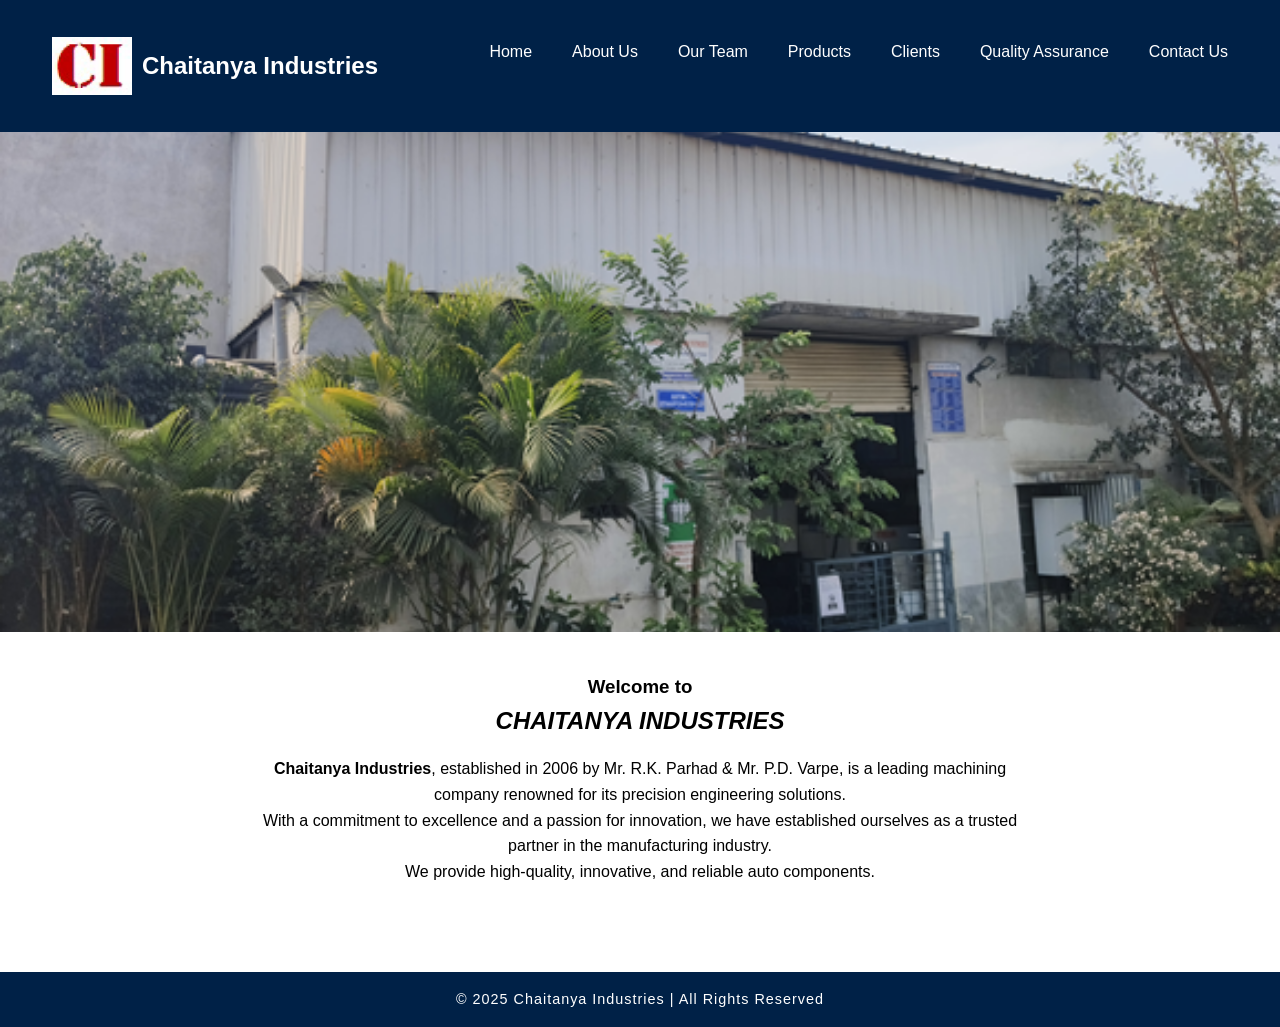
<file: index.html>
<!DOCTYPE html>
<html lang="en">
<head>
    <meta charset="UTF-8">
    <meta name="viewport" content="width=device-width, initial-scale=1.0">
    <meta http-equiv="X-UA-Compatible" content="ie=edge">
    <title>Chaitanya Industries - Home</title>
    <link rel="stylesheet" href="styles.css">
</head>
<body>

    <header>
        <nav>
            <div class="logo">
		<img src="Quality/CILogo.png" alt="Logo">
                <h1>Chaitanya Industries</h1>
            </div>
            <ul class="nav-links">
                <li><a href="index.html">Home</a></li>
                <li><a href="about.html">About Us</a></li>
		<li><a href="team.html">Our Team</a></li>
                <li><a href="products.html">Products</a></li>
		<li><a href="clients.html">Clients</a></li>
                <li><a href="quality.html">Quality Assurance</a></li>
                <li><a href="contact.html">Contact Us</a></li>
            </ul>
        </nav>
    </header>

    <!-- Image Section -->
    <div class="hero-image">
        <!-- Change the src to the relative path or an example path -->
        <img src="Quality/Picture4.png" alt="CI">
    </div>

    <section id="home">
        <h3>Welcome to</h3>
        <h1><b><i>CHAITANYA INDUSTRIES</i></b></h1>
        <p><b>Chaitanya Industries</b>, established in 2006 by Mr. R.K. Parhad & Mr. P.D. Varpe, is a leading machining company renowned for its precision engineering solutions.
        <br>With a commitment to excellence and a passion for innovation, we have established ourselves as a trusted partner in the manufacturing industry.
        <br>We provide high-quality, innovative, and reliable auto components.</p>
    </section>

    <footer>
        <p>&copy; 2025 Chaitanya Industries | All Rights Reserved</p>
    </footer>

</body>
</html>
</file>
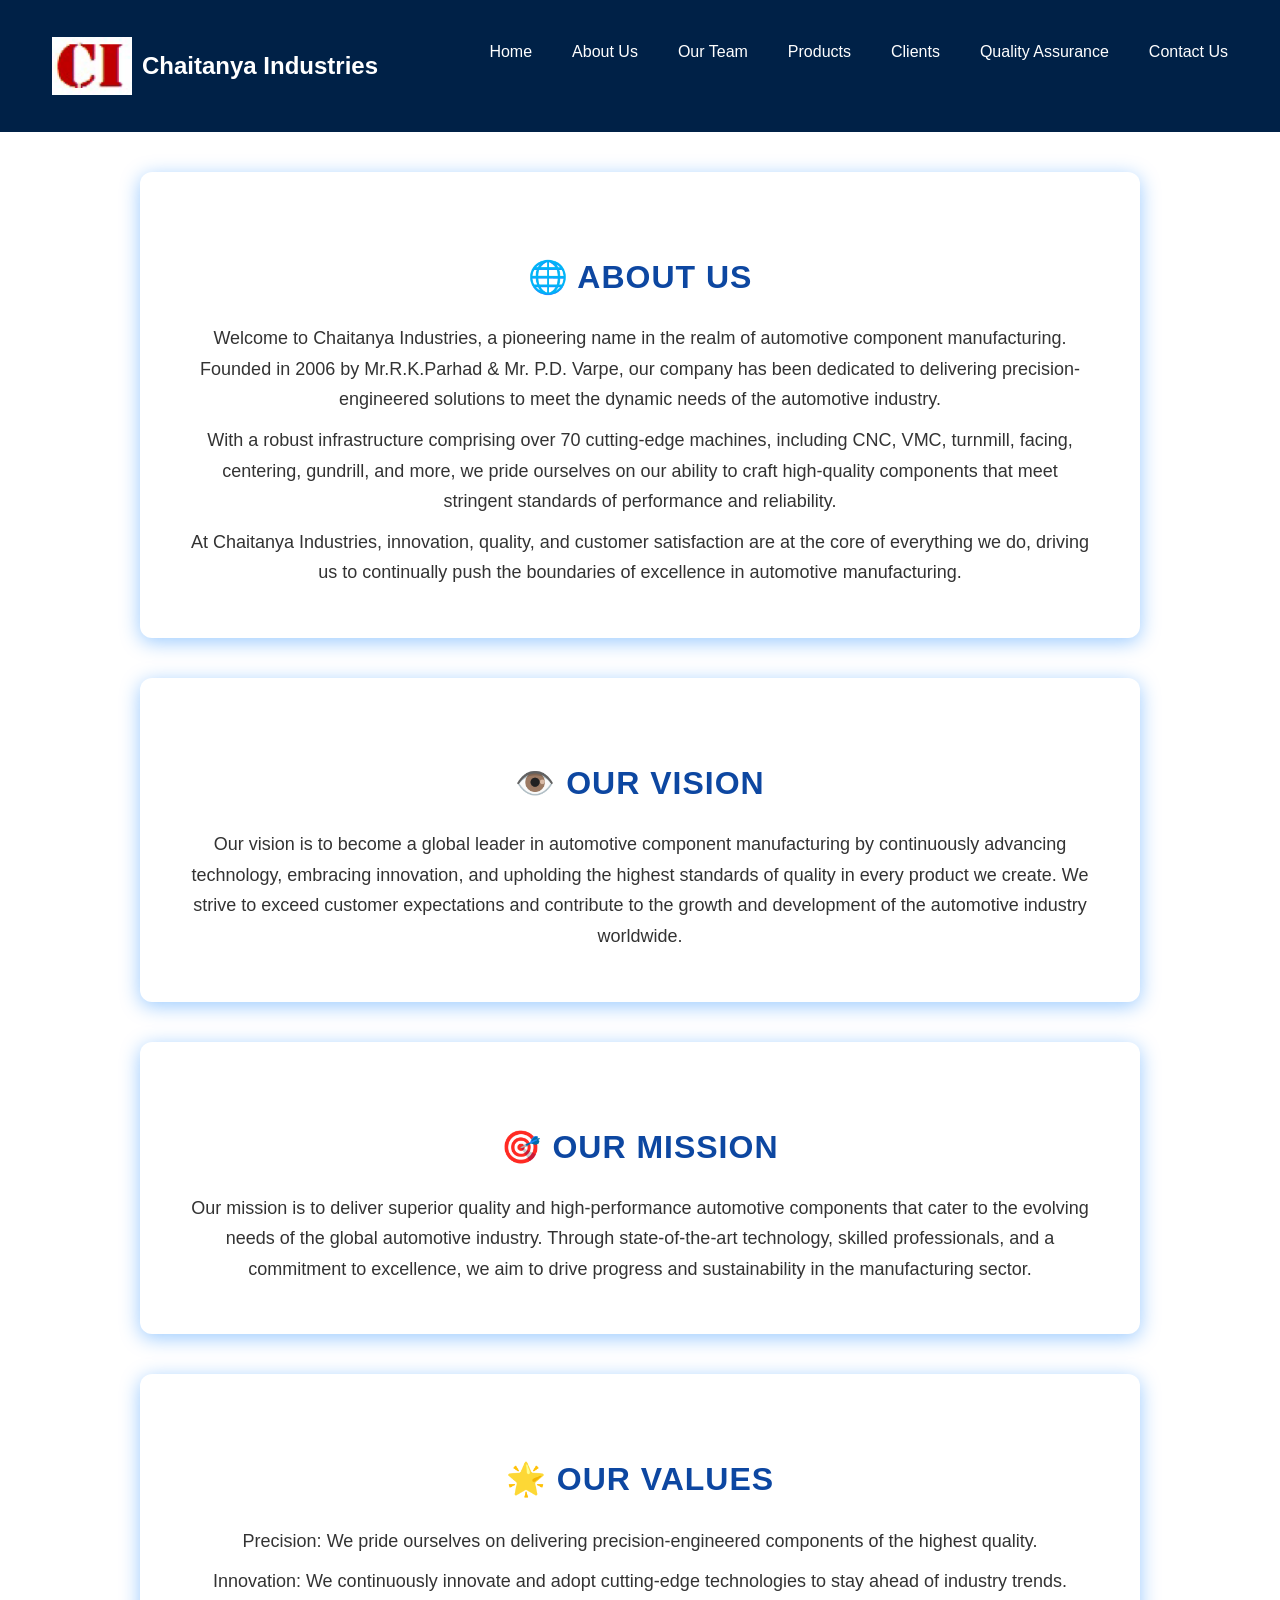
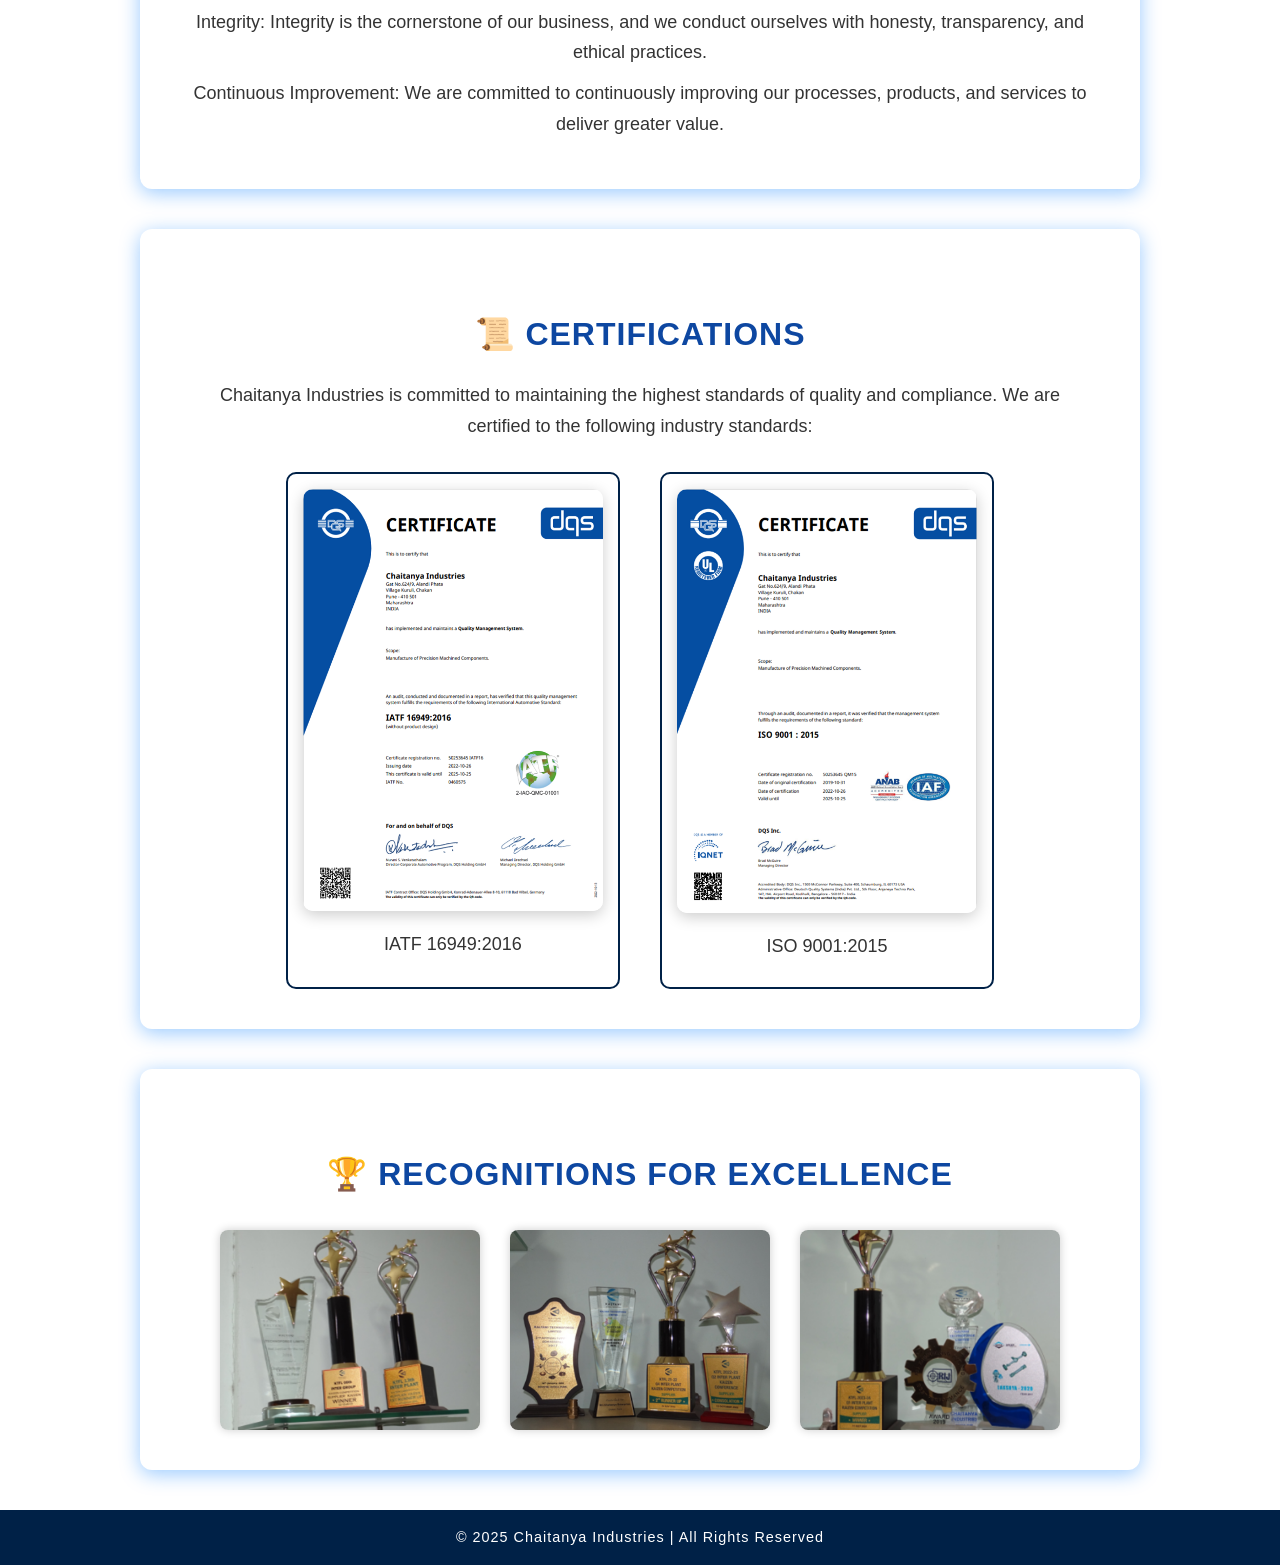
<file: About.html>
<!DOCTYPE html>
<html lang="en">
<head>
    <meta charset="UTF-8">
    <meta name="viewport" content="width=device-width, initial-scale=1.0">
    <meta http-equiv="X-UA-Compatible" content="ie=edge">
    <title>Chaitanya Industries - About Us</title>
    <link rel="stylesheet" href="styles.css">
</head>
<body>
    <!-- Navigation Bar -->

     <header>
        <nav>
            <div class="logo">
		<img src="Quality/CILogo.png" alt="Logo">
                <h1>Chaitanya Industries</h1>
            </div>
            <ul class="nav-links">
                <li><a href="index.html">Home</a></li>
                <li><a href="about.html">About Us</a>
                <ul class="dropdown">
                    <li><a href="#about">About</a></li>
                    <li><a href="#vision">Vision</a></li>
                    <li><a href="#mission">Mission</a></li>
                    <li><a href="#values">Values</a></li>
                    <li><a href="#certifications">Certifications</a></li>
                    <li><a href="#recognitions">Recognitions</a></li>
                </ul>
            </li>
		<li><a href="team.html">Our Team</a></li>
                <li><a href="products.html">Products</a></li>
		<li><a href="clients.html">Clients</a></li>
                <li><a href="quality.html">Quality Assurance</a></li>
                <li><a href="contact.html">Contact Us</a></li>
            </ul>
        </nav>
    </header>


    <!-- About Us Content -->
    <section id="about" class="block">
        <h2>🌐 About Us</h2>
        <p>Welcome to Chaitanya Industries, a pioneering name in the realm of automotive component manufacturing. Founded in 2006 by Mr.R.K.Parhad & Mr. P.D. Varpe, our company has been dedicated to delivering precision-engineered solutions to meet the dynamic needs of the automotive industry.</p>
        <p>With a robust infrastructure comprising over 70 cutting-edge machines, including CNC, VMC, turnmill, facing, centering, gundrill, and more, we pride ourselves on our ability to craft high-quality components that meet stringent standards of performance and reliability.</p>
        <p>At Chaitanya Industries, innovation, quality, and customer satisfaction are at the core of everything we do, driving us to continually push the boundaries of excellence in automotive manufacturing.</p>
    </section>

    <!-- Vision Section -->
    <section id="vision" class="block">
        <h2>👁️ Our Vision</h2>
        <p>Our vision is to become a global leader in automotive component manufacturing by continuously advancing technology, embracing innovation, and upholding the highest standards of quality in every product we create. We strive to exceed customer expectations and contribute to the growth and development of the automotive industry worldwide.</p>
    </section>

    <!-- Mission Section -->
    <section id="mission" class="block">
        <h2>🎯 Our Mission</h2>
        <p>Our mission is to deliver superior quality and high-performance automotive components that cater to the evolving needs of the global automotive industry. Through state-of-the-art technology, skilled professionals, and a commitment to excellence, we aim to drive progress and sustainability in the manufacturing sector.</p>
    </section>

    <!-- Values Section -->
    <section id="values" class="block">
        <h2>🌟 Our Values</h2>
        <p>Precision: We pride ourselves on delivering precision-engineered components of the highest quality.</p>
        <p>Innovation: We continuously innovate and adopt cutting-edge technologies to stay ahead of industry trends.</p>
        <p>Integrity: Integrity is the cornerstone of our business, and we conduct ourselves with honesty, transparency, and ethical practices.</p>
        <p>Continuous Improvement: We are committed to continuously improving our processes, products, and services to deliver greater value.</p>
    </section>

  <!-- Certifications Section -->
    <section id="certifications" class="block">
        <h2>📜 Certifications</h2>
        <p>Chaitanya Industries is committed to maintaining the highest standards of quality and compliance. We are certified to the following industry standards:</p>
        
        <!-- Certification Images Section -->
        <div class="certifications-images">
            <div class="certification">
                <img src="rewards/IATF.png" alt="IATF Certification" class="certification-img">
                <p>IATF 16949:2016</p>
            </div>
            <div class="certification">
                <img src="rewards/ISO.png" alt="ISO Certification" class="certification-img">
                <p>ISO 9001:2015</p>
            </div>
        </div>
    </section>



   <section id="recognitions" class="block">
    <h2>🏆 Recognitions for Excellence</h2>
    <div class="images">
        <img src="rewards/Pic1.png" alt="Award 1">
        <img src="rewards/Pic2.png" alt="Award 2">
        <img src="rewards/Pic3.png" alt="Award 3">
    </div>
</section>


    <!-- Footer -->
    <footer>
        <p>&copy; 2025 Chaitanya Industries | All Rights Reserved</p>
    </footer>
</body>
</html>
</file>
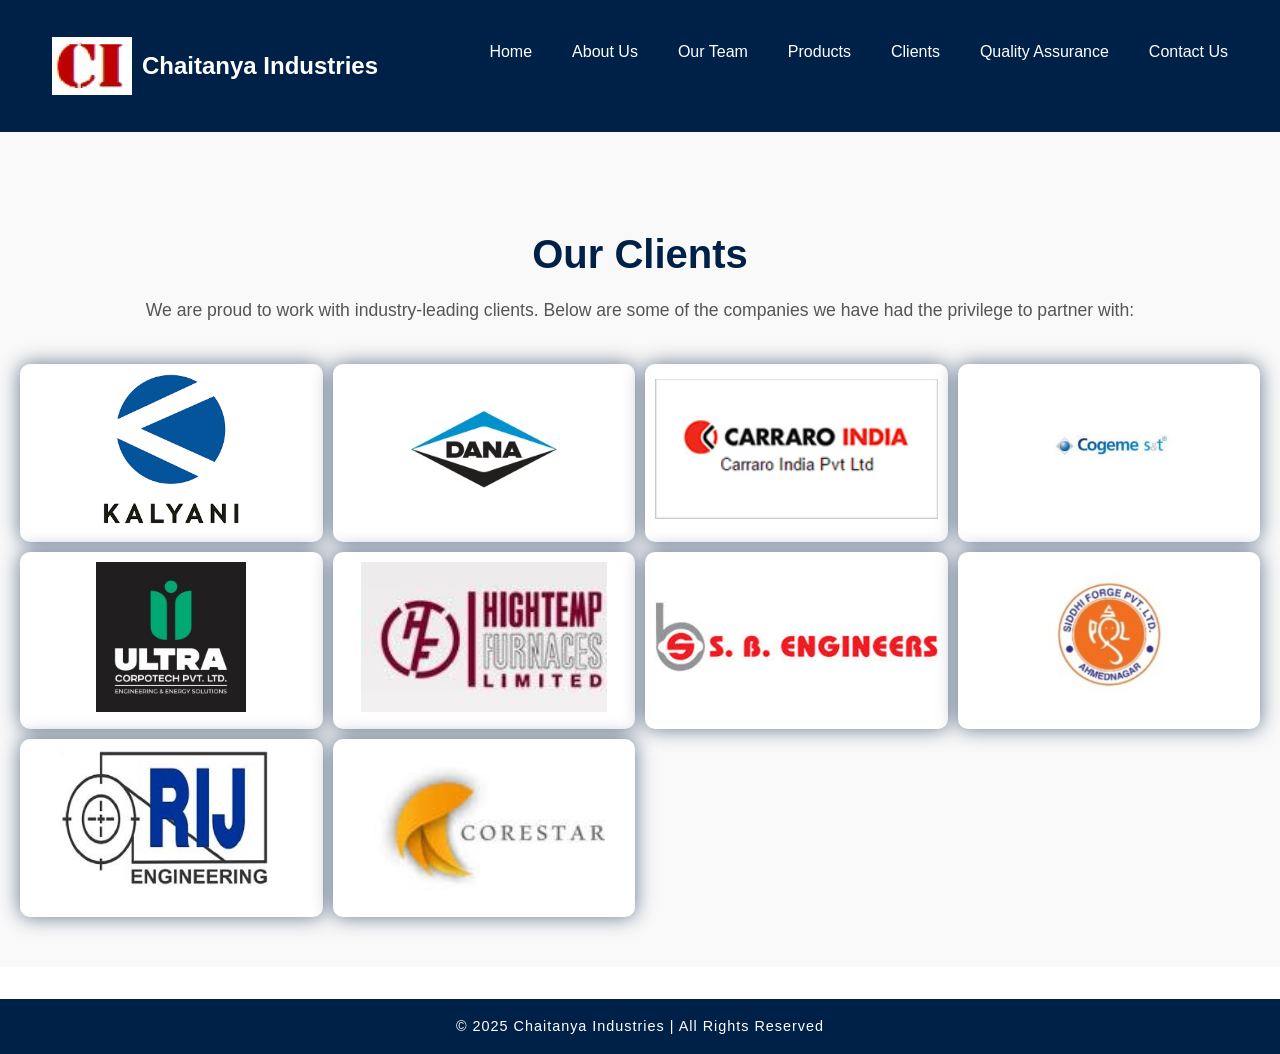
<file: clients.html>
<!DOCTYPE html>
<html lang="en">
<head>
    <meta charset="UTF-8">
    <meta name="viewport" content="width=device-width, initial-scale=1.0">
    <meta http-equiv="X-UA-Compatible" content="ie=edge">
    <title>Chaitanya Industries - Our Clients</title>
    <link rel="stylesheet" href="styles.css">
</head>
<body>
    <!-- Navigation Bar -->
    <header>
        <nav>
            <div class="logo">
		<img src="Quality/CILogo.png" alt="Logo">
                <h1>Chaitanya Industries</h1>
            </div>
            <ul class="nav-links">
                <li><a href="index.html">Home</a></li>
                <li><a href="about.html">About Us</a></li>
		<li><a href="team.html">Our Team</a></li>
                <li><a href="products.html">Products</a></li>
		<li><a href="clients.html">Clients</a></li>
                <li><a href="quality.html">Quality Assurance</a></li>
                <li><a href="contact.html">Contact Us</a></li>
            </ul>
        </nav>
    </header>

    <!-- Clients Content -->
    <section id="clients">
        <h2>Our Clients</h2>
        <p>We are proud to work with industry-leading clients. Below are some of the companies we have had the privilege to partner with:</p>

        <!-- Client Logos Section -->
        <div class="client-logos">
            <div class="client-logo">
                <img src="Clients/Kalyani.png" alt="Client 1">
            </div>
            <div class="client-logo">
                <img src="Clients/dana.jpg" alt="Client 2">
            </div>
            <div class="client-logo">
                <img src="Clients/carraro.png" alt="Client 3">
            </div>
            <div class="client-logo">
                <img src="Clients/cogeme.jpg" alt="Client 4">
            </div>
            <div class="client-logo">
                <img src="Clients/ultracorpotect.jpg" alt="Client 5">
            </div>
            <div class="client-logo">
                <img src="Clients/high temp.jpg" alt="Client 6">
            </div>
	    <div class="client-logo">
                <img src="Clients/s b engineers.jpg" alt="Client 7">
            </div>
	    <div class="client-logo">
                <img src="Clients/siddhiforge.jpg" alt="Client 8">
            </div>
	    <div class="client-logo">
                <img src="Clients/rij.jpg" alt="Client 9">
            </div>
	    <div class="client-logo">
                <img src="Clients/corestar.jpg" alt="Client 9">
            </div>
        </div>
    </section>

    <!-- Footer -->
    <footer>
        <p>&copy; 2025 Chaitanya Industries | All Rights Reserved</p>
    </footer>
</body>
</html>
</file>
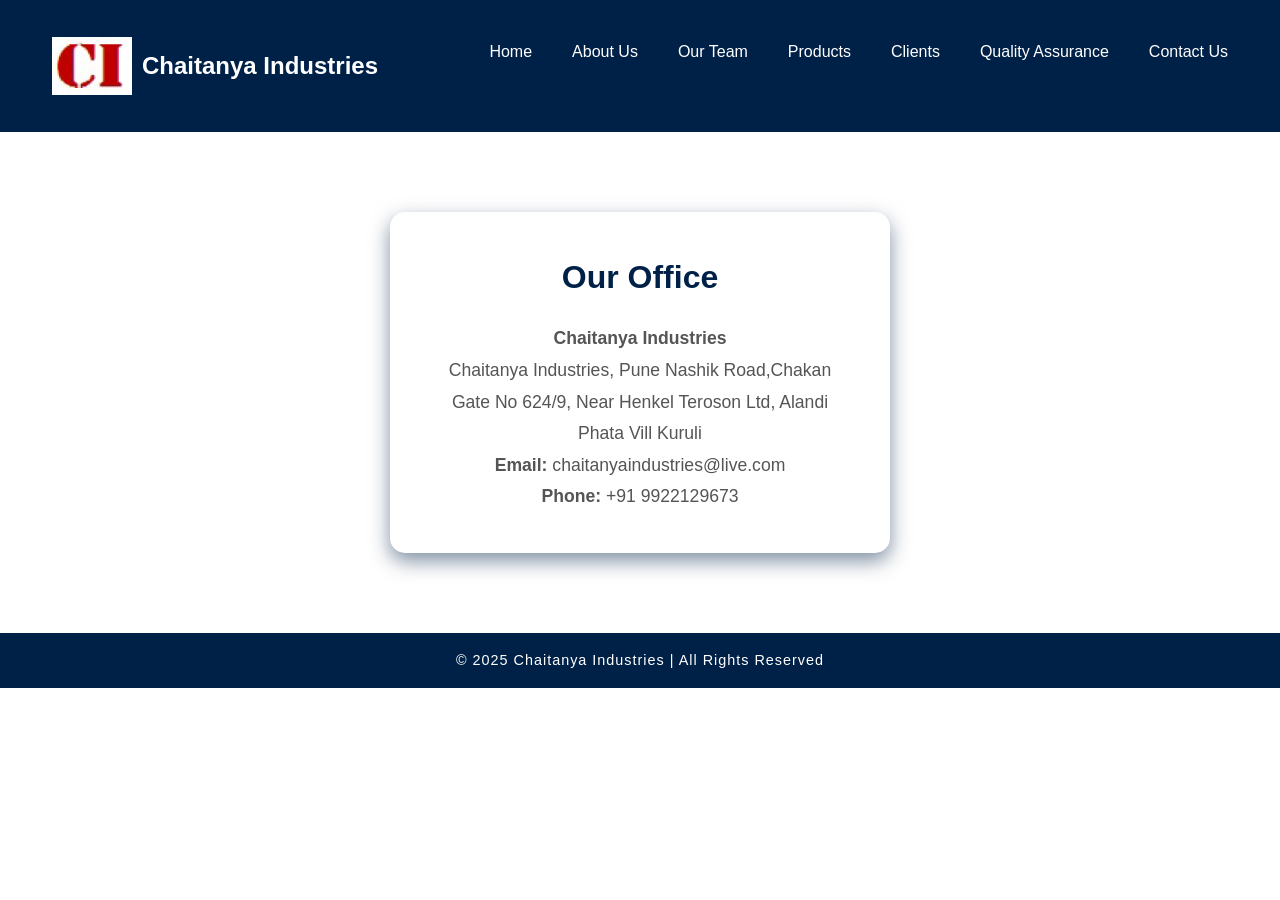
<file: Contact.html>
<!DOCTYPE html>
<html lang="en">
<head>
    <meta charset="UTF-8">
    <meta name="viewport" content="width=device-width, initial-scale=1.0">
    <meta http-equiv="X-UA-Compatible" content="ie=edge">
    <title>Chaitanya Industries - Contact Us</title>
    <link rel="stylesheet" href="styles.css">
</head>
<body>

   <header>
        <nav>
            <div class="logo">
		<img src="Quality/CILogo.png" alt="Logo">
                <h1>Chaitanya Industries</h1>
            </div>
            <ul class="nav-links">
                <li><a href="index.html">Home</a></li>
                <li><a href="about.html">About Us</a></li>
		<li><a href="team.html">Our Team</a></li>
                <li><a href="products.html">Products</a></li>
		<li><a href="clients.html">Clients</a></li>
                <li><a href="quality.html">Quality Assurance</a></li>
                <li><a href="contact.html">Contact Us</a></li>
            </ul>
        </nav>
    </header>

        <div class="company-info">
            <h3>Our Office</h3>
            <p><strong>Chaitanya Industries</strong><br>
            Chaitanya Industries,
	    Pune Nashik Road,Chakan <br>
	    Gate No 624/9, Near Henkel Teroson Ltd, Alandi Phata Vill Kuruli 

            <br><strong>Email:</strong> chaitanyaindustries@live.com<br>
            <strong>Phone:</strong> +91 9922129673</p>
        </div>
    </section>

    <footer>
        <p>&copy; 2025 Chaitanya Industries | All Rights Reserved</p>
    </footer>

</body>
</html>
</file>
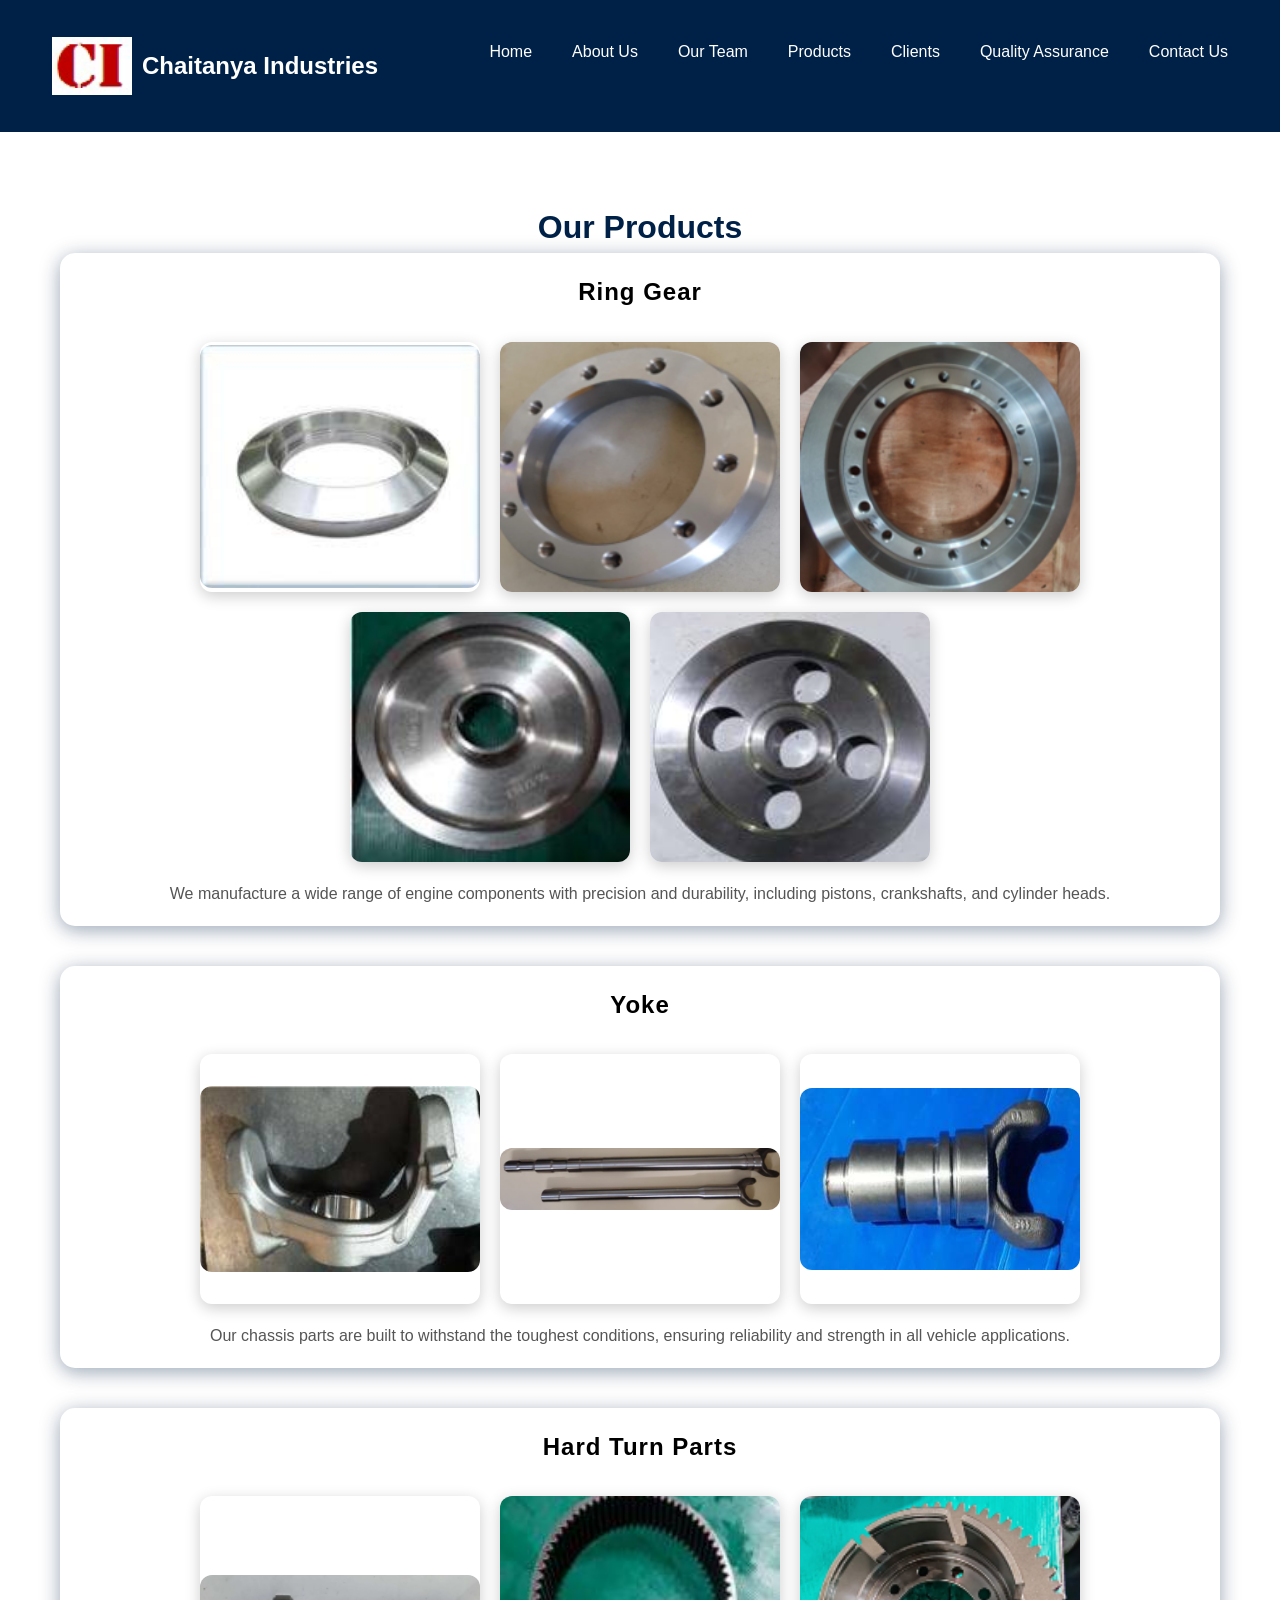
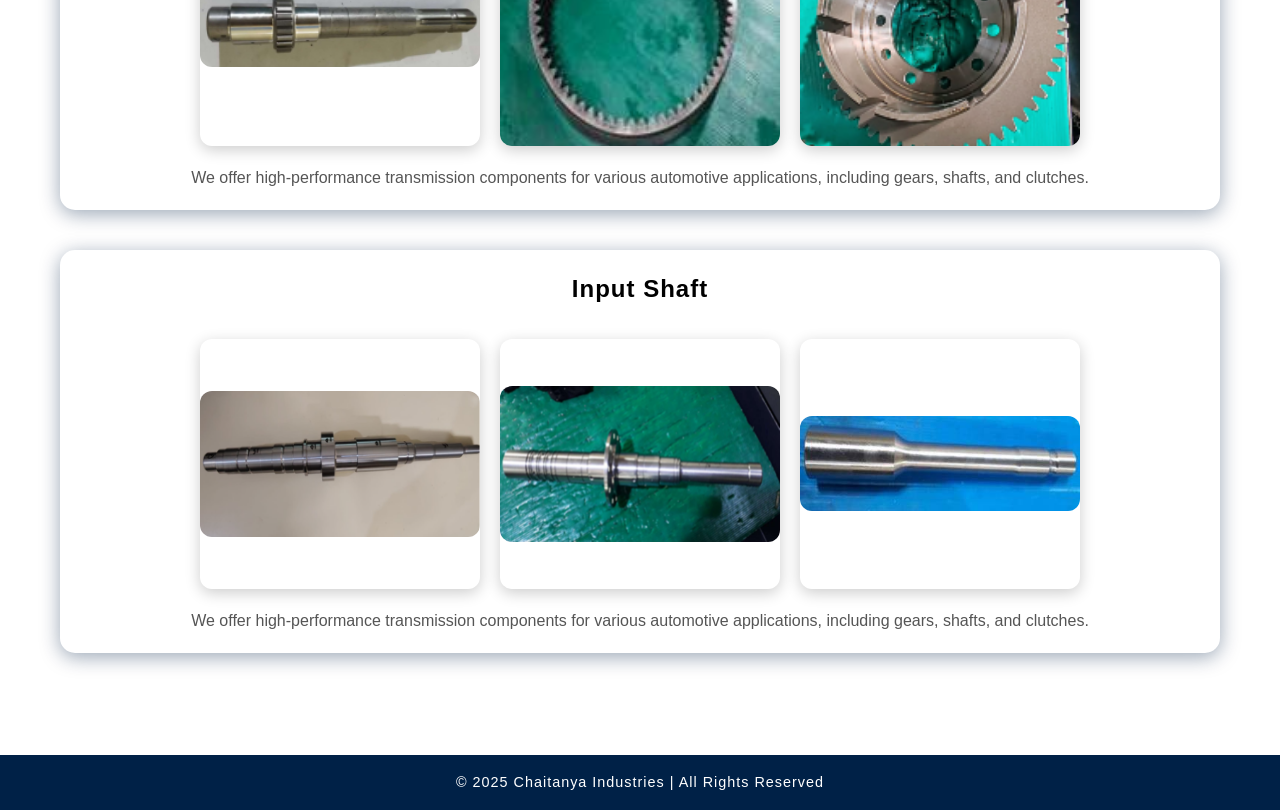
<file: products.html>
<!DOCTYPE html>
<html lang="en">
<head>
    <meta charset="UTF-8">
    <meta name="viewport" content="width=device-width, initial-scale=1.0">
    <meta http-equiv="X-UA-Compatible" content="ie=edge">
    <title>Chaitanya Industries - Products</title>
    <link rel="stylesheet" href="styles.css">
</head>
<body>
    <!-- Navigation Bar -->
    <header>
        <nav>
            <div class="logo">
                <img src="Quality/CILogo.png" alt="Logo">
                <h1>Chaitanya Industries</h1>
            </div>
            <ul class="nav-links">
                <li><a href="index.html">Home</a></li>
                <li><a href="about.html">About Us</a></li>
                <li><a href="team.html">Our Team</a></li>
                <li><a href="products.html">Products</a>
                    <ul class="dropdown">
                        <li><a href="#ring-gear">Ring Gear</a></li>
                        <li><a href="#yoke">Yoke</a></li>
                        <li><a href="#hard-turn-parts">Hard Turn Parts</a></li>
                        <li><a href="#input-shaft">Input Shaft</a></li>
                    </ul>
                </li>
                <li><a href="clients.html">Clients</a></li>
                <li><a href="quality.html">Quality Assurance</a></li>
                <li><a href="contact.html">Contact Us</a></li>
            </ul>
        </nav>
    </header>


    <!-- Products Content -->
    <section id="products">
        <h2>Our Products</h2>

        <!-- Product 1 -->
        <div id="ring-gear" class="product-category">
            <h3>Ring Gear</h3>
            <div class="product-images">
                <div class="product-img"><img src="Products/Ring Gear.jpg" alt="Ring Gear"></div>
                <div class="product-img"><img src="Products/Ring Gear 1.png" alt="Ring Gear 1"></div>
                <div class="product-img"><img src="Products/Ring Gear 2.png" alt="Ring Gear 2"></div>
                <div class="product-img"><img src="Products/Ring Gear 3.jpg" alt="Ring Gear 3"></div>
                <div class="product-img"><img src="Products/Ring Gear 4.jpg" alt="Ring Gear 4"></div>
            </div>
            <div class="product-details">
                <p>We manufacture a wide range of engine components with precision and durability, including pistons, crankshafts, and cylinder heads.</p>
            </div>
        </div>

        <!-- Product 2 -->
        <div id="yoke" class="product-category">
            <h3>Yoke</h3>
            <div class="product-images">
                <div class="product-img"><img src="Products/Yoke.jpg" alt="Yoke"></div>
                <div class="product-img"><img src="Products/Yoke Shaft.png" alt="Yoke Shaft"></div>
                <div class="product-img"><img src="Products/DUJ Diff Yoke.jpg" alt="DUJ Diff Yoke"></div>
            </div>
            <div class="product-details">
                <p>Our chassis parts are built to withstand the toughest conditions, ensuring reliability and strength in all vehicle applications.</p>
            </div>
        </div>

        <!-- Product 3 -->
        <div id="hard-turn-parts" class="product-category">
            <h3>Hard Turn Parts</h3>
            <div class="product-images">
                <div class="product-img"><img src="Products/Hard Turn Parts 1.png" alt="Hard Turn Parts 1"></div>
                <div class="product-img"><img src="Products/Hard Turn Parts 2.jpg" alt="Hard Turn Parts 2"></div>
                <div class="product-img"><img src="Products/Hard Turn Parts.png" alt="Hard Turn Parts"></div>
            </div>
            <div class="product-details">
                <p>We offer high-performance transmission components for various automotive applications, including gears, shafts, and clutches.</p>
            </div>
        </div>

        <!-- Product 4 -->
        <div id="input-shaft" class="product-category">
            <h3>Input Shaft</h3>
            <div class="product-images">
                <div class="product-img"><img src="Products/Input Shaft.png" alt="Input Shaft"></div>
                <div class="product-img"><img src="Products/Input Shaft 1.png" alt="Input Shaft 1"></div>
                <div class="product-img"><img src="Products/Axle Shaft.jpg" alt="Axle Shaft"></div>
            </div>
            <div class="product-details">
                <p>We offer high-performance transmission components for various automotive applications, including gears, shafts, and clutches.</p>
            </div>
        </div>

    </section>

    <!-- Footer -->
    <footer>
        <p>&copy; 2025 Chaitanya Industries | All Rights Reserved</p>
    </footer>
</body>
</html>
</file>
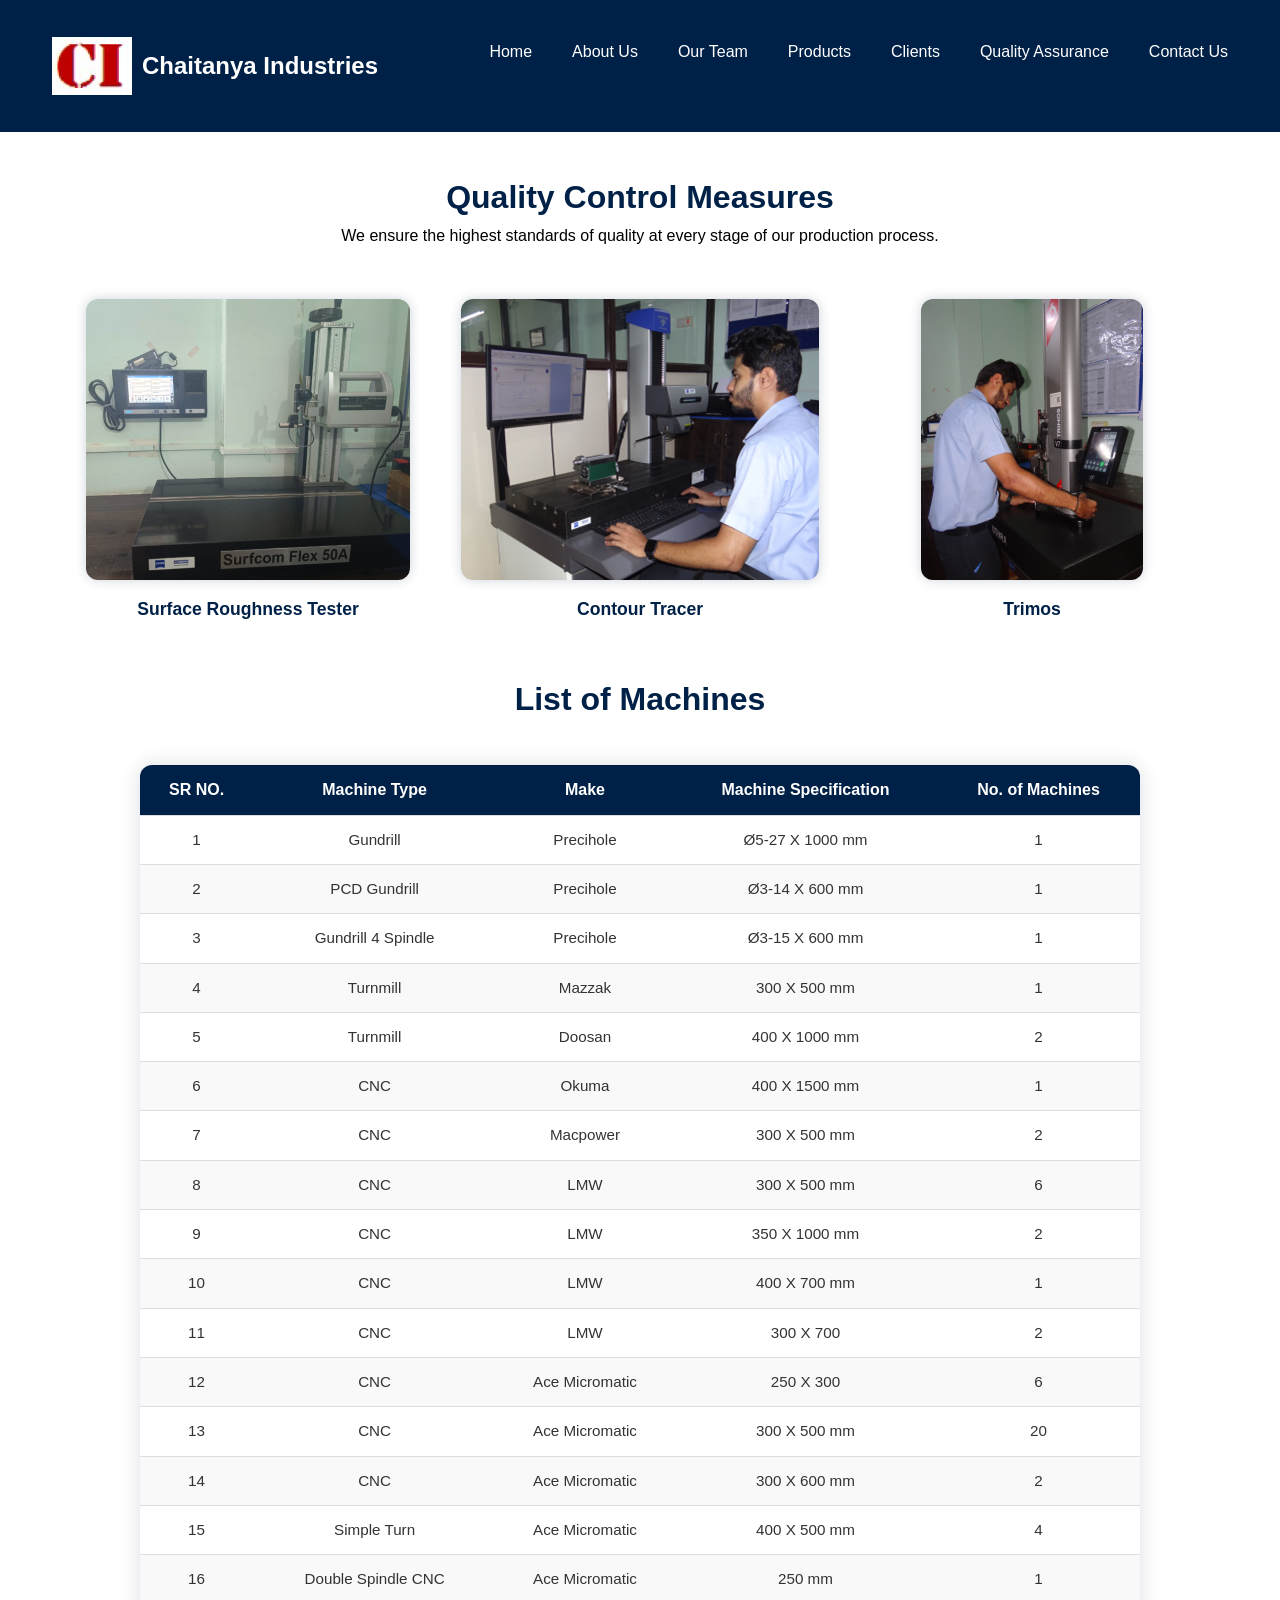
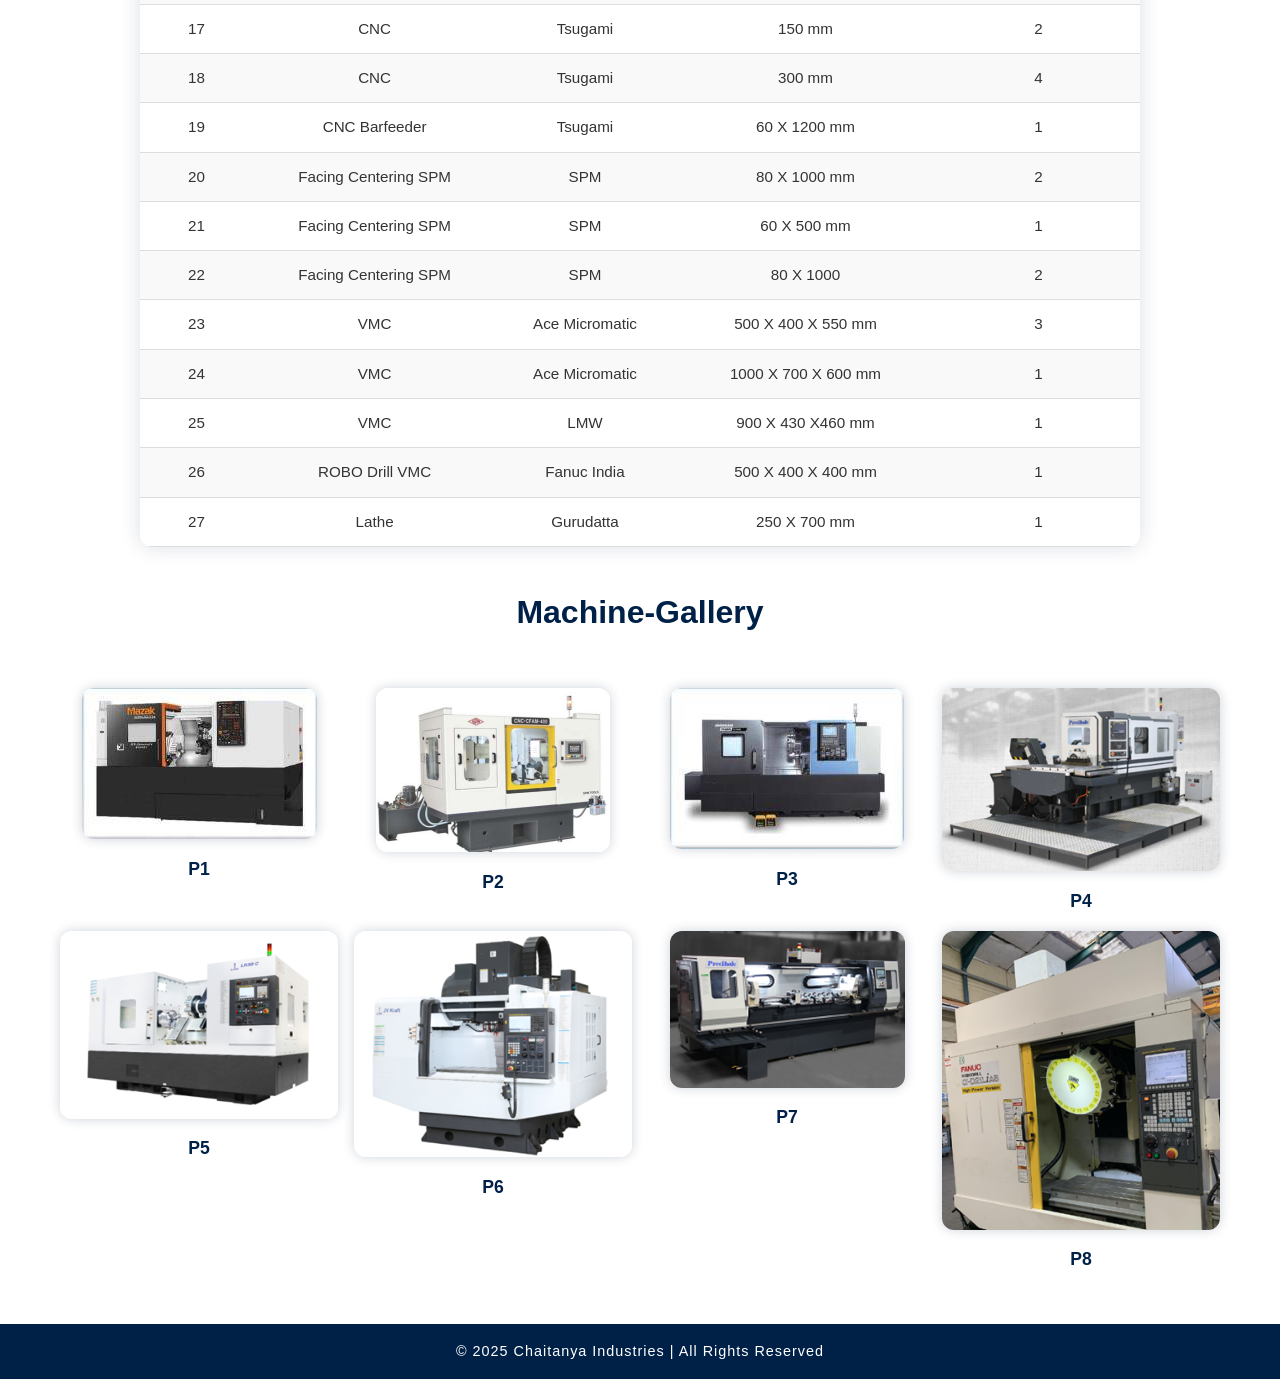
<file: quality.html>
<!DOCTYPE html> 
<html lang="en">
<head>
    <meta charset="UTF-8">
    <meta name="viewport" content="width=device-width, initial-scale=1.0">
    <meta http-equiv="X-UA-Compatible" content="ie=edge">
    <title>Chaitanya Industries - Quality Assurance</title>
    <link rel="stylesheet" href="styles.css">
</head>
<body>

   <header>
        <nav>
            <div class="logo">
                <img src="Quality/CILogo.png" alt="Logo">
                <h1>Chaitanya Industries</h1>
            </div>
            <ul class="nav-links">
                <li><a href="index.html">Home</a></li>
                <li><a href="about.html">About Us</a></li>
                <li><a href="team.html">Our Team</a></li>
                <li><a href="products.html">Products</a></li>
                <li><a href="clients.html">Clients</a></li>
                <li><a href="quality.html">Quality Assurance</a></li>
                <li><a href="contact.html">Contact Us</a></li>
            </ul>
        </nav>
    </header>

    <!-- Quality Assurance Section -->
    <section id="quality-assurance">
    <h2>Quality Control Measures</h2>
    <center><p>We ensure the highest standards of quality at every stage of our production process.</p></center>

    <!-- QA Gallery using unified style -->
    <div class="gallery-grid">
        <div class="gallery-item">
            <img src="Quality/Surface-Roughness-Tester.png" alt="Quality Assurance 1">
            <p>Surface Roughness Tester</p>
        </div>
        <div class="gallery-item">
            <img src="Quality/Contour-Tracer.png" alt="Quality Assurance 2">
            <p>Contour Tracer</p>
        </div>
        <div class="gallery-item">
            <img src="Quality/Trimos.png" alt="Quality Assurance 3">
            <p>Trimos</p>
        </div>
    </div>

        <h2>List of Machines</h2>
        <div class="machine-table">
            <table>
                <thead>
                    <tr>
                        <th>SR NO.</th>
                        <th>Machine Type</th>
                        <th>Make</th>
                        <th>Machine Specification</th>
                        <th>No. of Machines</th>
                    </tr>
                </thead>
                <tbody>
                    <tr><td>1</td><td>Gundrill</td><td>Precihole</td><td>Ø5-27 X 1000 mm</td><td>1</td></tr>
                    <tr><td>2</td><td>PCD Gundrill</td><td>Precihole</td><td>Ø3-14 X 600 mm</td><td>1</td></tr>
                    <tr><td>3</td><td>Gundrill 4 Spindle</td><td>Precihole</td><td>Ø3-15 X 600 mm</td><td>1</td></tr>
                    <tr><td>4</td><td>Turnmill</td><td>Mazzak</td><td>300 X 500 mm</td><td>1</td></tr>
                    <tr><td>5</td><td>Turnmill</td><td>Doosan</td><td>400 X 1000 mm</td><td>2</td></tr>
                    <tr><td>6</td><td>CNC</td><td>Okuma</td><td>400 X 1500 mm</td><td>1</td></tr>
                    <tr><td>7</td><td>CNC</td><td>Macpower</td><td>300 X 500 mm</td><td>2</td></tr>
                    <tr><td>8</td><td>CNC</td><td>LMW</td><td>300 X 500 mm</td><td>6</td></tr>
                    <tr><td>9</td><td>CNC</td><td>LMW</td><td>350 X 1000 mm</td><td>2</td></tr>
                    <tr><td>10</td><td>CNC</td><td>LMW</td><td>400 X 700 mm</td><td>1</td></tr>
                    <tr><td>11</td><td>CNC</td><td>LMW</td><td>300 X 700</td><td>2</td></tr>
                    <tr><td>12</td><td>CNC</td><td>Ace Micromatic</td><td>250 X 300</td><td>6</td></tr>
                    <tr><td>13</td><td>CNC</td><td>Ace Micromatic</td><td>300 X 500 mm</td><td>20</td></tr>
                    <tr><td>14</td><td>CNC</td><td>Ace Micromatic</td><td>300 X 600 mm</td><td>2</td></tr>
                    <tr><td>15</td><td>Simple Turn</td><td>Ace Micromatic</td><td>400 X 500 mm</td><td>4</td></tr>
                    <tr><td>16</td><td>Double Spindle CNC</td><td>Ace Micromatic</td><td>250 mm</td><td>1</td></tr>
                    <tr><td>17</td><td>CNC</td><td>Tsugami</td><td>150 mm</td><td>2</td></tr>
                    <tr><td>18</td><td>CNC</td><td>Tsugami</td><td>300 mm</td><td>4</td></tr>
                    <tr><td>19</td><td>CNC Barfeeder</td><td>Tsugami</td><td>60 X 1200 mm</td><td>1</td></tr>
                    <tr><td>20</td><td>Facing Centering SPM</td><td>SPM</td><td>80 X 1000 mm</td><td>2</td></tr>
                    <tr><td>21</td><td>Facing Centering SPM</td><td>SPM</td><td>60 X 500 mm</td><td>1</td></tr>
                    <tr><td>22</td><td>Facing Centering SPM</td><td>SPM</td><td>80 X 1000</td><td>2</td></tr>
                    <tr><td>23</td><td>VMC</td><td>Ace Micromatic</td><td>500 X 400 X 550 mm</td><td>3</td></tr>
                    <tr><td>24</td><td>VMC</td><td>Ace Micromatic</td><td>1000 X 700 X 600 mm</td><td>1</td></tr>
                    <tr><td>25</td><td>VMC</td><td>LMW</td><td>900 X 430 X460 mm</td><td>1</td></tr>
                    <tr><td>26</td><td>ROBO Drill VMC</td><td>Fanuc India</td><td>500 X 400 X 400 mm</td><td>1</td></tr>
                    <tr><td>27</td><td>Lathe</td><td>Gurudatta</td><td>250 X 700 mm</td><td>1</td></tr>
                </tbody>
            </table>
        </div>
			
		 <h2>Machine-Gallery</h2>
    <!-- Machine Gallery using same unified layout -->
    <div class="gallery-grid">
        <div class="gallery-item"><img src="Quality/p1.jpg" alt="P1"><p>P1</p></div>
        <div class="gallery-item"><img src="Quality/p2.png" alt="P2"><p>P2</p></div>
        <div class="gallery-item"><img src="Quality/p3.jpg" alt="P3"><p>P3</p></div>
        <div class="gallery-item"><img src="Quality/p4.png" alt="P4"><p>P4</p></div>
        <div class="gallery-item"><img src="Quality/p5.png" alt="P5"><p>P5</p></div>
        <div class="gallery-item"><img src="Quality/p6.png" alt="P6"><p>P6</p></div>
        <div class="gallery-item"><img src="Quality/p7.png" alt="P7"><p>P7</p></div>
        <div class="gallery-item"><img src="Quality/p8.png" alt="P8"><p>P8</p></div>
    </div>
</section>

    <footer>
        <p>&copy; 2025 Chaitanya Industries | All Rights Reserved</p>
    </footer>

</body>
</html>
</file>
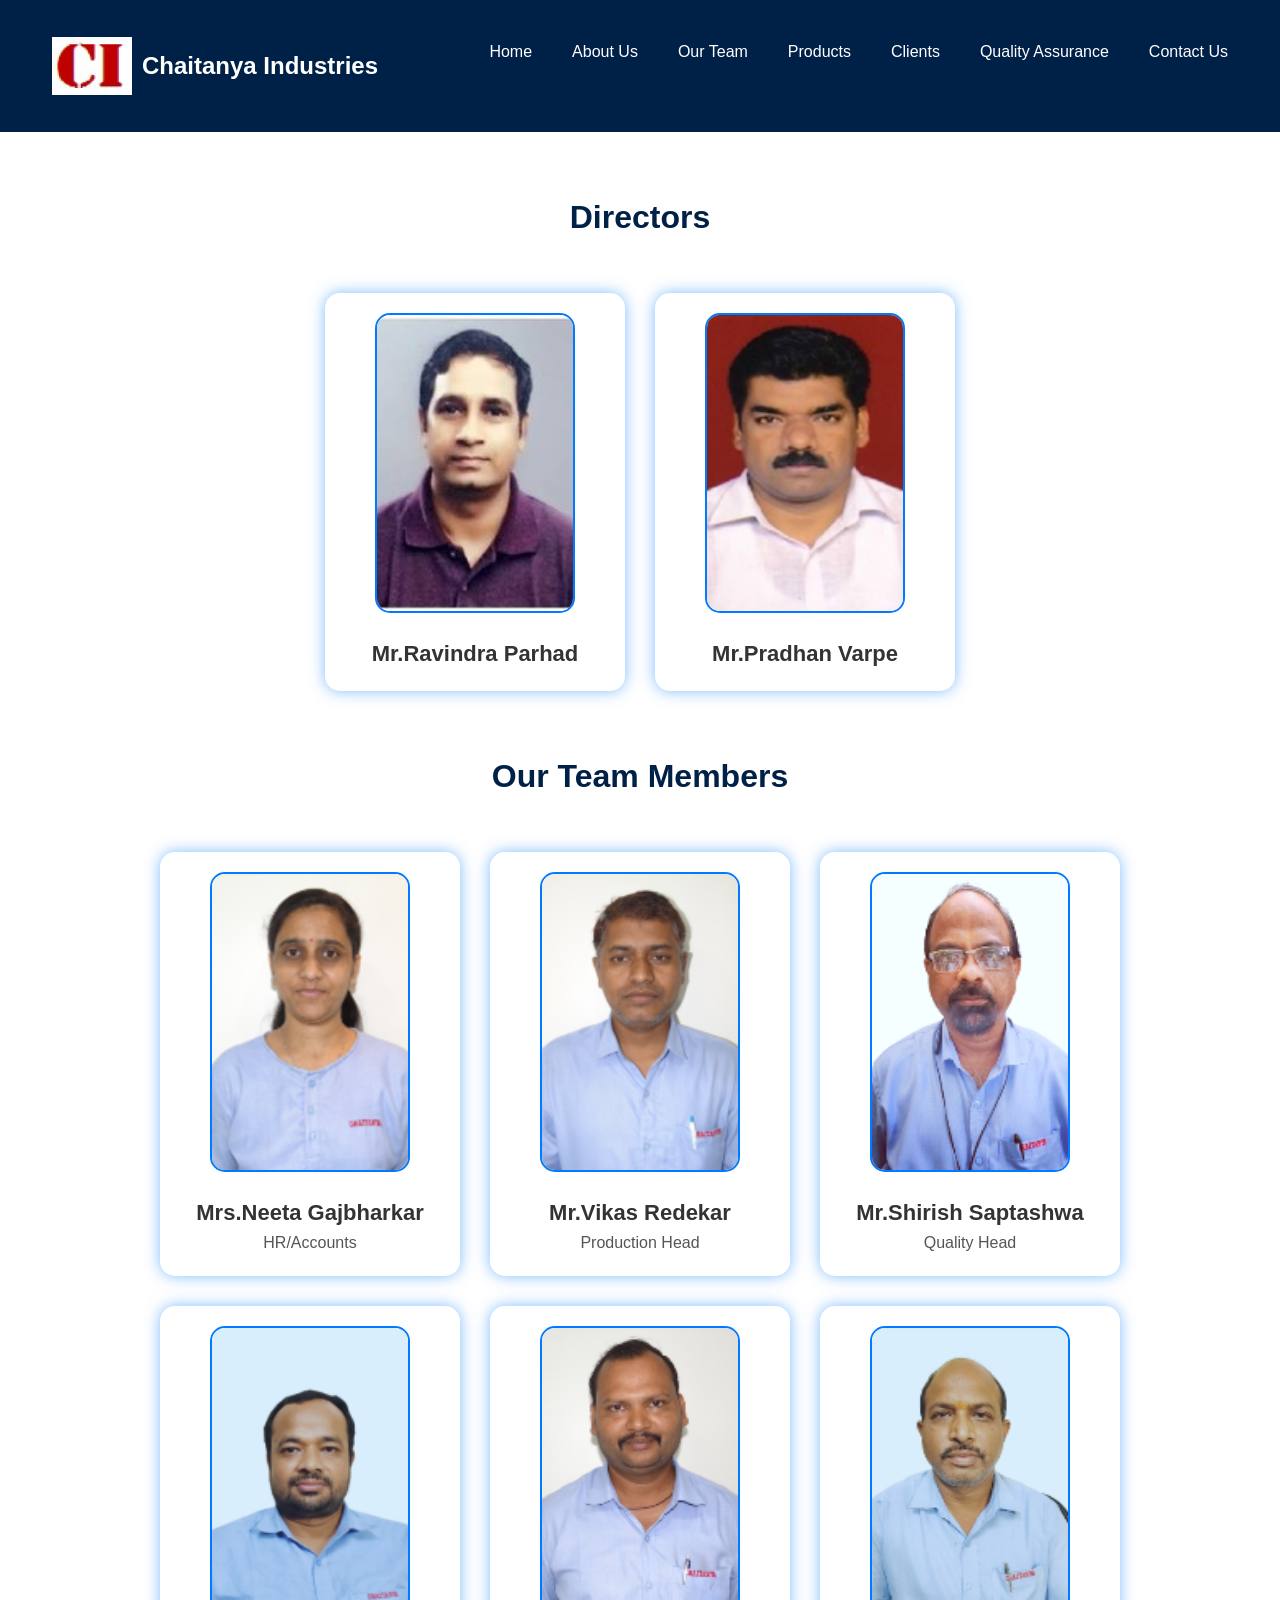
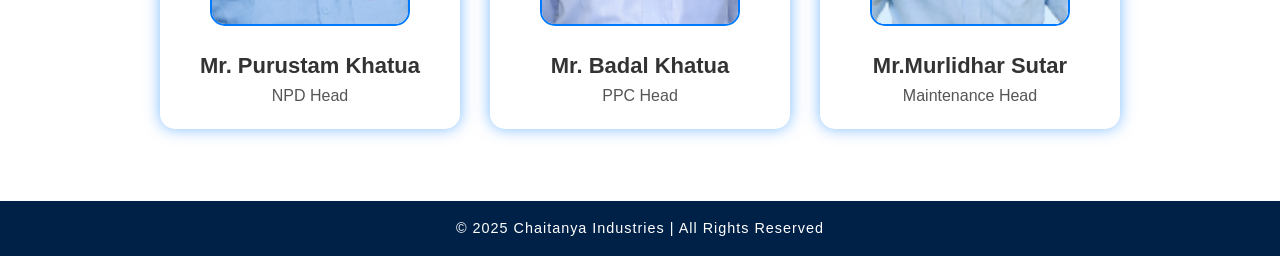
<file: Team.html>
<!DOCTYPE html>
<html lang="en">
<head>
    <meta charset="UTF-8">
    <meta name="viewport" content="width=device-width, initial-scale=1.0">
    <meta http-equiv="X-UA-Compatible" content="ie=edge">
    <title>Our Team - Chaitanya Industries</title>
    <link rel="stylesheet" href="styles.css">
</head>
<body>

    <header>
        <nav>
            <div class="logo">
		<img src="Quality/CILogo.png" alt="Logo">
                <h1>Chaitanya Industries</h1>
            </div>
            <ul class="nav-links">
                <li><a href="index.html">Home</a></li>
                <li><a href="about.html">About Us</a></li>
		<li><a href="team.html">Our Team</a></li>
                <li><a href="products.html">Products</a></li>
		<li><a href="clients.html">Clients</a></li>
                <li><a href="quality.html">Quality Assurance</a></li>
                <li><a href="contact.html">Contact Us</a></li>
            </ul>
        </nav>
    </header>


    <main>
        <section class="team-section">
            <h2>Directors</h2>

            <div class="team-container">

                <div class="team-member">
                    <img src="Team/Ravindra.jpg"" alt="Director 1">
                    <h3>Mr.Ravindra Parhad</h3>
                    
                </div>

                <div class="team-member">
                    <img src="Team/Pradhan.png"" alt="Director 2">
                    <h3>Mr.Pradhan Varpe</h3>
                    
                </div>

            </div>

            <h2>Our Team Members</h2>

            <div class="team-container">
		
		<div class="team-member">
                    <img src="Team/Neeta.png" alt="member1">
                    <h3>Mrs.Neeta Gajbharkar</h3>
                    <p>HR/Accounts</p>
                </div>

                <div class="team-member">
                    <img src="Team/Vikas.png" alt="member2">
                    <h3>Mr.Vikas Redekar</h3>
                    <p>Production Head</p>
                </div>
			
                <div class="team-member">
                    <img src="Team/Shirish.png" alt="Member3">
                    <h3>Mr.Shirish Saptashwa</h3>
                    <p>Quality Head</p>
                </div>

                <div class="team-member">
                    <img src="Team/Purushottam.png" alt="Member3">
                    <h3>Mr. Purustam Khatua</h3>
                    <p>NPD Head</p>
                </div>

                <div class="team-member">
                    <img src="Team/Badal.png" alt="Member5">
                    <h3>Mr. Badal Khatua</h3>
                    <p>PPC Head</p>
                </div>

                <div class="team-member">
                    <img src="Team/Murlidhar.png" alt="Member6">
                    <h3>Mr.Murlidhar Sutar</h3>
                    <p>Maintenance Head</p>
                </div>

            </div>
        </section>
    </main>

    <footer>
        <p>&copy; 2025 Chaitanya Industries | All Rights Reserved</p>
    </footer>

</body>
</html>
</file>
<file: styles.css>
/* ================= GLOBAL STYLES ================= */ 

* {
    margin: 0;
    padding: 0;
    box-sizing: border-box;
    font-family: 'Arial', sans-serif;
}

body {
    line-height: 1.6;
    color: black;
    background-color: white;
    margin: 0;
    padding: 0;
    font-family: 'Arial', sans-serif;
}

/* ================= HEADER / NAVBAR ================= */

header {
    background-color: #002147; /* Changed navy to #002147 */
    padding: 10px 20px;
    color: white;
}

nav {
    display: flex;
    justify-content: space-between;
    align-items: center;
    padding: 1rem 2rem;
    flex-wrap: wrap;
}

.logo {
    display: flex;
    align-items: center;
    gap: 10px;
}

.logo img {
    width: 80px;
    height: 80px;
    object-fit: contain;
    transition: transform 0.3s ease-in-out;
}

.logo img:hover {
    transform: scale(1.1);
}

.nav-links {
    display: flex;
    gap: 1.5rem;
    list-style: none;
    flex-wrap: wrap;
}

.nav-links li a {
    color: white;
    text-decoration: none;
    font-size: 1rem;
    padding: 0.5rem 1rem;
    position: relative;
}

.nav-links li a::after {
    content: '';
    display: block;
    width: 0;
    height: 2px;
    background: lightblue;
    transition: width 0.3s;
}

.nav-links li a:hover::after {
    width: 100%;
}

.nav-links li {
    position: relative;
}

.nav-links li .dropdown {
    display: none;
    position: absolute;
    background-color: #fff;
    padding: 0;
    margin: 0;
    list-style: none;
    box-shadow: 0 4px 8px rgba(0,0,0,0.1);
}

.nav-links li:hover .dropdown {
    display: block;
}

.dropdown li a {
    display: block;
    padding: 10px 15px;
    color: #333;
    text-decoration: none;
}

.dropdown li a:hover {
    background-color: #f2f2f2;
}

/* ================= PAGE-WISE STYLES ================= */

/* ----- Hero Section ----- */

.hero-image img {
    width: 100%;
    height: 500px;
    object-fit: cover;
    display: block;
}

/* ----- Home Section ----- */

#home {
    padding: 40px;
    text-align: center;
}

#home h3 .highlight {
    color: crimson;
    font-weight: bold;
    font-size: 1.8rem;
}

#home h1 .brand-name {
    font-family: 'Georgia', serif;
    font-size: 3rem;
    color: #002147; /* Changed navy to #002147 */
}

#home p {
    max-width: 800px;
    margin: 1rem auto;
    font-size: 1rem;
    color: black;
}

/* ----- About, Vision, Mission, Values Section ----- */

.block {
    max-width: 1000px;
    margin: 40px auto;
    padding: 40px 30px;
    background-color: #ffffff;
    border-radius: 12px;
    box-shadow: 0 4px 20px rgba(0, 123, 255, 0.4);
    transition: transform 0.3s ease, box-shadow 0.3s ease;
    text-align: center;
}

.block:hover {
    transform: translateY(-5px);
    box-shadow: 0 0 30px rgba(0, 123, 255, 0.6);
}

.block h2 {
    color: #0d47a1;
    font-size: 32px;
    margin-bottom: 20px;
    text-transform: uppercase;
    letter-spacing: 1px;
}

.block p {
    max-width: 900px;
    margin: 10px auto;
    font-size: 18px;
    line-height: 1.7;
    color: #333;
}

/* ===========Navbar & Hero Responsive============= */
@media (max-width: 768px) {
    nav {
        flex-direction: column;
        align-items: flex-start;
    }

    .nav-links {
        flex-direction: column;
        width: 100%;
        gap: 0.5rem;
    }

    .hero-image img {
        height: 250px;
    }

    #home h1 .brand-name {
        font-size: 2.5rem;
    }
}

@media (max-width: 480px) {
    .logo img {
        width: 60px;
        height: 60px;
    }

    #home h1 .brand-name {
        font-size: 2rem;
    }

    #home h3 .highlight {
        font-size: 1.5rem;
    }

    #home p {
        font-size: 0.9rem;
    }
}


/* ----- Certifications Section ----- */

.certifications-images {
    display: flex;
    justify-content: center;
    gap: 40px;
    flex-wrap: wrap;
    margin-top: 30px;
}

.certification {
    text-align: center;
    transition: transform 0.4s;
    cursor: pointer;
    border: 2px solid #002147; /* Changed navy to #002147 */
    border-radius: 10px;
    padding: 15px;
    background-color: #fff;
    transition: transform 0.3s ease, box-shadow 0.3s ease;
}

.certification-img {
    width: 300px;
    height: auto;
    border-radius: 10px;
    transition: transform 0.4s;
    box-shadow: 0 4px 15px rgba(0,0,0,0.2);
    margin: 0 auto;
}

.certification-img:hover {
    transform: scale(1.2);
    box-shadow: 0 0 20px rgba(0, 123, 255, 0.5);
}

/* ----- Recognitions Section ----- */

#recognitions .images {
    display: flex;
    justify-content: center;
    gap: 30px;
    flex-wrap: wrap;
    margin-top: 30px;
}

#recognitions .images img {
    width: 260px;
    height: 200px;
    object-fit: cover;
    border-radius: 8px;
    box-shadow: 0 0 10px rgba(0,0,0,0.2);
    transition: transform 0.3s, box-shadow 0.3s;
}

#recognitions .images img:hover {
    transform: scale(1.05);
    box-shadow: 0 0 15px rgba(0,0,0,0.3);
}

/* Certification & Recognition Responsive */
@media (max-width: 768px) {
    .certification-img {
        width: 120px;
    }

    #recognitions .images img {
        width: 90%;
        height: auto;
    }
}

/* ----- Team Section ----- */

h2 {
    text-align: center;
    font-size: 32px;
    margin-top: 40px;
    color: #002147; /* Changed navy to #002147 */
}

.team-section {
    padding: 20px;
}

.team-container {
    display: flex;
    gap: 30px;
    flex-wrap: wrap;
    justify-content: center;
    margin-top: 30px;
    padding: 20px;
}

.team-member {
    background: #fff;
    text-align: center;
    padding: 20px;
    width: 300px;
    border-radius: 15px;
    box-shadow: 0 0 15px rgba(0, 123, 255, 0.5);
    transition: transform 0.3s ease, box-shadow 0.3s ease;
}

.team-member:hover {
    transform: translateY(-5px);
    box-shadow: 0 0 25px rgba(0, 123, 255, 0.7);
}

.team-member img {
    width: 200px;
    height: 300px;
    object-fit: cover;
    border-radius: 15px;
    transition: transform 0.3s ease;
    border: 2px solid #007bff;
}

.team-member:hover img {
    transform: scale(1.1);
}

.team-member h3 {
    margin-top: 15px;
    font-size: 22px;
    color: #333;
}

.team-member p {
    font-size: 1rem;
    color: #555;
}

/* Team Section Responsive */
@media (max-width: 768px) {
    .team-member {
        width: 80%;
    }
}

@media (max-width: 480px) {
    .team-member img {
        width: 180px;
        height: 180px;
    }
}



/* ================= Products ================= */
#products {
    padding: 30px 20px;
    max-width: 1200px;
    margin: auto;
}

.product-category {
    background: #fff;
    border-radius: 15px;
    padding: 20px;
    margin-bottom: 40px;
    box-shadow: 0 4px 20px rgba(0, 33, 71, 0.4); /* Replaced rgba(13, 71, 161, 0.4) */
    transition: 0.3s ease;
    text-align: center;
}

.product-category h3 {
    font-size: 24px;
    font-weight: 700;
    margin-bottom: 30px;
    color: #000;
    letter-spacing: 1px;
}

.product-category:hover {
    transform: translateY(-5px);
    box-shadow: 0 6px 25px rgba(0, 33, 71, 0.6); /* Replaced rgba(13, 71, 161, 0.6) */
}

.product-images {
    display: flex;
    flex-wrap: wrap;
    gap: 20px;
    justify-content: center;
    margin-bottom: 20px;
}

.product-img {
    position: relative;
    width: 280px;
    height: 250px;
    overflow: hidden;
    border-radius: 12px;
    box-shadow: 0 4px 15px rgba(0, 0, 0, 0.2);
    transition: 0.4s ease;
    display: flex;
    align-items: center;
    justify-content: center;
}

.product-img img {
    width: 100%;
    height: auto;
    object-fit: contain;
    border-radius: 12px;
    transition: 0.4s ease;
}

.product-img:hover img {
    transform: scale(1.08);
    box-shadow: 0 6px 20px rgba(0, 33, 71, 0.5); /* Replaced rgba(13, 71, 161, 0.5) */
}

.product-name {
    position: absolute;
    color: #fff;
    background: rgba(0, 0, 0, 0.6);
    padding: 8px 16px;
    border-radius: 6px;
    font-size: 18px;
    font-weight: 600;
    text-align: center;
    transition: 0.4s ease;
}

.product-img:hover .product-name {
    background: rgba(0, 33, 71, 0.8); /* Replaced rgba(13, 71, 161, 0.8) */
}

.product-details {
    text-align: center;
    margin-top: 15px;
    color: #555;
    font-size: 16px;
    line-height: 1.5;
}

@media (max-width: 992px) {
    .product-img {
        width: 45%;
        height: 220px;
    }
}

@media (max-width: 600px) {
    .product-img {
        width: 100%;
        height: 180px;
    }
}

/*======= Quality Assurance Section========== */

/* Unified Gallery for QA + Machine Images */
.gallery-grid {
    display: grid;
    grid-template-columns: repeat(auto-fit, minmax(220px, 1fr));
    gap: 16px;
    margin: 50px auto;
    max-width: 1200px;
    padding: 0 20px;
    animation: fadeUp 1s forwards;
}

.gallery-item {
    text-align: center;
    animation: fadeUp 1s ease forwards;
}

.gallery-item img {
    width: auto;
    height: auto;
    max-width: 100%;      /* Ensure the image does not exceed container width */
    max-height: 300px;    /* Set a max height to keep the layout neat */
    object-fit: contain;  /* Prevent image stretching */
    border-radius: 12px;
    box-shadow: 0 0 12px rgba(0, 33, 71, 0.2);
    transition: transform 0.3s ease;
}

.gallery-item:hover img {
    transform: scale(1.05);
}

.gallery-item p {
    margin-top: 8px;
    font-weight: bold;
    color: #002147;
    font-size: 1.1rem;
}

@media(max-width: 768px) {
    .gallery-grid {
        grid-template-columns: 1fr;
        gap: 15px;
    }

    .gallery-item img {
        height: 220px;
    }

    .gallery-item p {
        font-size: 1rem;
        padding: 6px 12px;
    }
}

/* Machine Table Styles */
.machine-table {
    margin: 40px auto;
    max-width: 1000px;
    animation: fadeUp 1s forwards;
    animation-delay: 0.8s;
    transform: translateY(20px);
    opacity: 0;
}

.machine-table table {
    width: 100%;
    border-collapse: collapse;
    box-shadow: 0 0 20px rgba(0, 33, 71, 0.15);
    border-radius: 12px;
    overflow: hidden;
    background-color: #ffffff;
    font-family: 'Segoe UI', sans-serif;
    animation: popIn 0.6s ease-in-out forwards;
}

.machine-table th,
.machine-table td {
    padding: 12px 15px;
    text-align: center;
    border-bottom: 1px solid #ddd;
}

.machine-table th {
    background-color: #002147;
    color: #fff;
    font-weight: bold;
    font-size: 1rem;
}

.machine-table tr:nth-child(even) {
    background-color: #f9f9f9;
}

.machine-table tr:hover {
    background-color: #e6f0ff;
    transform: scale(1.01);
    transition: 0.3s ease-in-out;
}

.machine-table td {
    color: #333;
    font-size: 0.95rem;
}


/* Animation */
@keyframes popIn {
  0% {
    opacity: 0;
    transform: scale(0.96);
  }
  100% {
    opacity: 1;
    transform: scale(1);
  }
}

@keyframes fadeUp {
  from {
    opacity: 0;
    transform: translateY(20px);
  }
  to {
    opacity: 1;
    transform: translateY(0);
  }
}

/* Responsive */
@media(max-width: 768px) {
    .gallery-grid {
        grid-template-columns: 1fr;
        gap: 15px;
    }

    .gallery-item img {
        max-height: 220px; /* Adjust max-height for smaller screens */
    }

    .gallery-item p {
        font-size: 1rem;
        padding: 6px 12px;
    }
    .machine-table table {
        font-size: 0.85rem;
    }

    .machine-table th,
    .machine-table td {
        padding: 10px 8px;
    }
}


/* ============Contacts========= */
.company-info {
  max-width: 500px;
  margin: 80px auto;
  background-color: #fff;
  padding: 40px;
  border-radius: 15px;
  box-shadow: 0 8px 20px rgba(0, 33, 71, 0.5);
  text-align: center;
  opacity: 0;
  transform: translateY(30px);
  animation: fadeBlock 1s forwards;
  transition: all 0.5s ease;
}

.company-info h3 {
  color: #002147;
  margin-bottom: 20px;
  font-size: 2rem;
}

.company-info p {
  color: #555;
  line-height: 1.8;
  font-size: 1.1rem;
}

/* Hover Shadow Effect */
.company-info:hover {
  transform: translateY(-5px) scale(1.03);
  box-shadow: 0 12px 30px rgba(0, 33, 71, 0.7);
  transition: all 0.5s ease;
}

@keyframes fadeBlock {
  to {
    opacity: 1;
    transform: translateY(0);
  }
}

/* Responsive */
@media(max-width: 768px) {
  .company-info {
    padding: 30px 20px;
    margin: 50px 20px;
  }

  .nav-links {
    flex-wrap: wrap;
    gap: 10px;
  }
}


/* =============Clients Section============== */
#clients {
    padding: 50px 20px;
    text-align: center;
    background-color: #f9f9f9;
}

#clients h2 {
    font-size: 2.5rem;
    color: #002147;
    margin-bottom: 10px;
}

#clients p {
    font-size: 1.1rem;
    color: #555;
    margin-bottom: 40px;
}

/* Client Logos Grid */
.client-logos {
    display: grid;
    grid-template-columns: repeat(auto-fit, minmax(250px, 1fr));
    gap: 10px; /* Reduced space */
    justify-items: center;
}

/* Single Client Logo Box */
.client-logo {
    background: #ffffff;
    padding: 10px;
    border-radius: 10px;
    box-shadow: 0 0 20px rgba(0, 33, 71, 0.6); /* Blue Shadow */
    transition: transform 0.3s ease;
    width: 100%; /* Auto adjust */
}

.client-logo:hover {
    transform: scale(1.05);
}

/* Logo Images */
.client-logo img {
    width: 100%;
    height: 150px; /* Increased Image Height */
    object-fit: contain;
    border-radius: 5px;
}


/* ================= FOOTER ================= */

footer {
    background-color: #002147;
    color: white;
    text-align: center;
    padding: 1rem;
    margin-top: 2rem;
    font-size: 0.9rem;
    letter-spacing: 1px;
}


/* ================= RESPONSIVE STYLES ================= */


/* Block Section Responsive */
@media (max-width: 768px) {
    .block {
        padding: 25px 20px;
        margin: 20px 10px;
    }

    .block h2 {
        font-size: 26px;
    }

    .block p {
        font-size: 16px;
    }
}
</file>
